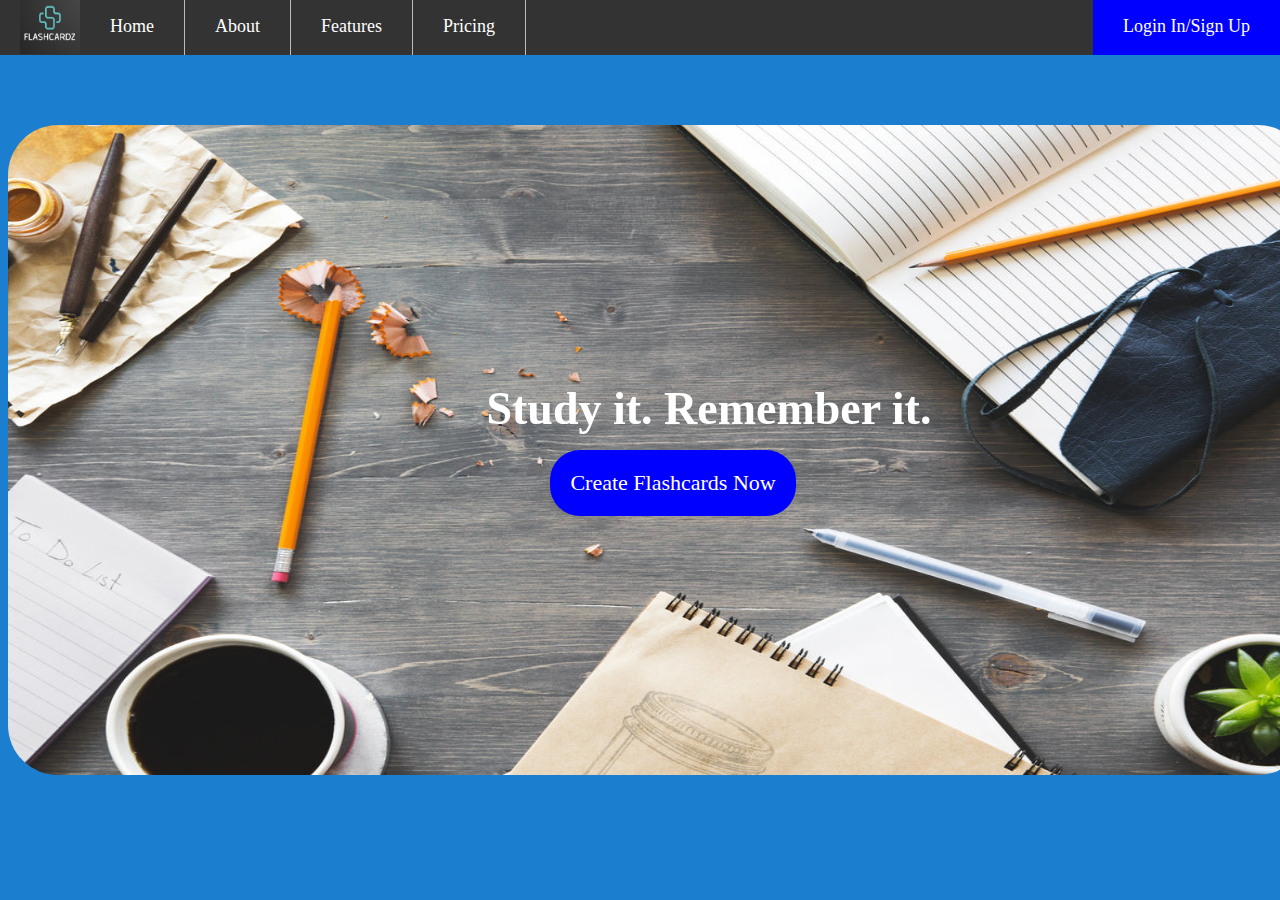
<file: index.html>
<!DOCTYPE html>

<html>
  <head>
    <meta charset="utf-8">
    <meta name="viewport" content="width=device-width, initial-scale=1">
    <link rel="stylesheet" href="homestyles.css">
    <title>FlashCardz</title>
  </head>
  <body>
    <ul class="Home">
      <!-- logo -->
      <div class="header"><a href="index.html"><img src="logo.jpg" alt="Logo"></a></div>
      <li><a href="index.html">Home</a></li>
      <li><a href="#About">About</a></li>
      <li><a href="#Features">Features</a></li>
      <li><a href="#Pricing">Pricing</a></li>
      <li style="float:right;"><a href="signin.html" class="button">Login In/Sign Up</a></li>
    </ul>

    <h1 class="quote">Study it. Remember it.</h1>
    <div><a href="insert.html" class="button2">Create Flashcards Now</a></div>
    <div class="HomeBackground"><img src="homebackground.jpg" alt="Picture"></div>
  </body
<html>
</file>
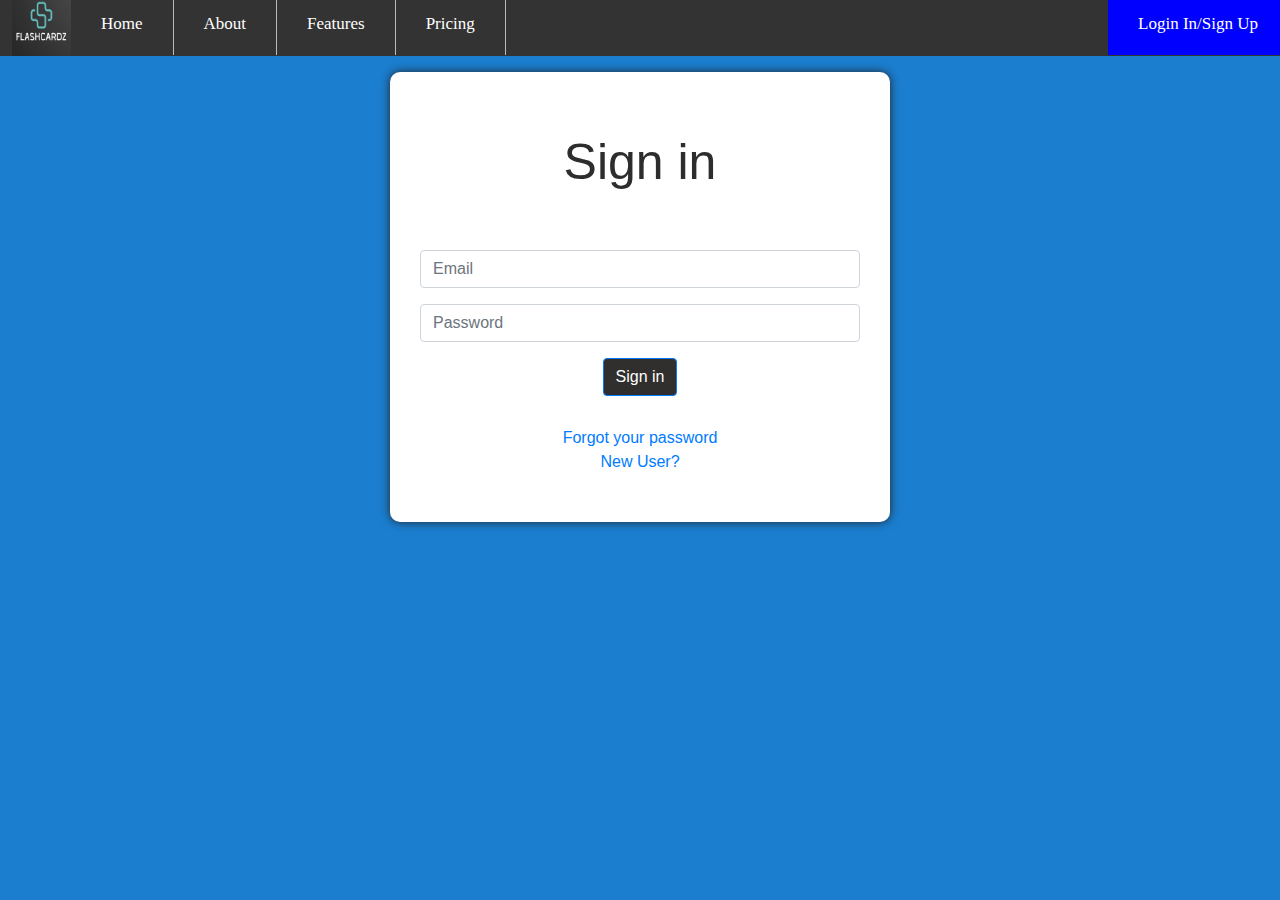
<file: signin.html>
<!doctype html>
<html lang="en">
  <head>
    <title>Sign in page</title>
    <!-- Required meta tags -->
    <meta charset="utf-8">
    <meta name="viewport" content="width=device-width, initial-scale=1, shrink-to-fit=no">

    <!-- Bootstrap CSS -->

    <link rel="stylesheet" href="https://stackpath.bootstrapcdn.com/bootstrap/4.3.1/css/bootstrap.min.css" integrity="sha384-ggOyR0iXCbMQv3Xipma34MD+dH/1fQ784/j6cY/iJTQUOhcWr7x9JvoRxT2MZw1T" crossorigin="anonymous">
    <link href="signinstyles.css" rel="stylesheet" type="text/css"/>
</head>
  <body>
    <ul class="Home">
      <!-- logo -->
      <div class="header"><a href="index.html"><img src="logo.jpg" alt="Logo"></a></div>
      <li><a href="index.html">Home</a></li>
      <li><a href="#About">About</a></li>
      <li><a href="#Features">Features</a></li>
      <li><a href="#Pricing">Pricing</a></li>
      <li style="float:right;"><a href="signin.html" class="button">Login In/Sign Up</a></li>
    </ul>
    
    <section class="container-fluid">
        <section class="row">
          <div class="container">
            <section class="col-11 ">
                <form class="form-container ">
                    <h1>Sign in</h1>
                    <div class="form-group">
                      <input type="email" class="form-control" id="exampleInputEmail1" aria-describedby="emailHelp" placeholder="Email">
                    </div>
                    <div class="form-group">
                      <input type="password" class="form-control" id="exampleInputPassword1" placeholder="Password">
                    </div>
                    <div class="container-fluid">
                    <a target="_self" href="index.html"><button type="submit" class="btn btn-primary">Sign in</button></a>
                    <p id="para"><a href="">Forgot your password</a><br> <a target="_self" href="signup.html">New User?</a></p>
                    </div>
                  </form>
            </section>
          </div>
        </section>
    </section>
























    <!-- Optional JavaScript -->
    <!-- jQuery first, then Popper.js, then Bootstrap JS -->
    <script src="https://code.jquery.com/jquery-3.3.1.slim.min.js" integrity="sha384-q8i/X+965DzO0rT7abK41JStQIAqVgRVzpbzo5smXKp4YfRvH+8abtTE1Pi6jizo" crossorigin="anonymous"></script>
    <script src="https://cdnjs.cloudflare.com/ajax/libs/popper.js/1.14.7/umd/popper.min.js" integrity="sha384-UO2eT0CpHqdSJQ6hJty5KVphtPhzWj9WO1clHTMGa3JDZwrnQq4sF86dIHNDz0W1" crossorigin="anonymous"></script>
    <script src="https://stackpath.bootstrapcdn.com/bootstrap/4.3.1/js/bootstrap.min.js" integrity="sha384-JjSmVgyd0p3pXB1rRibZUAYoIIy6OrQ6VrjIEaFf/nJGzIxFDsf4x0xIM+B07jRM" crossorigin="anonymous"></script>
  </body>
</html>
</file>
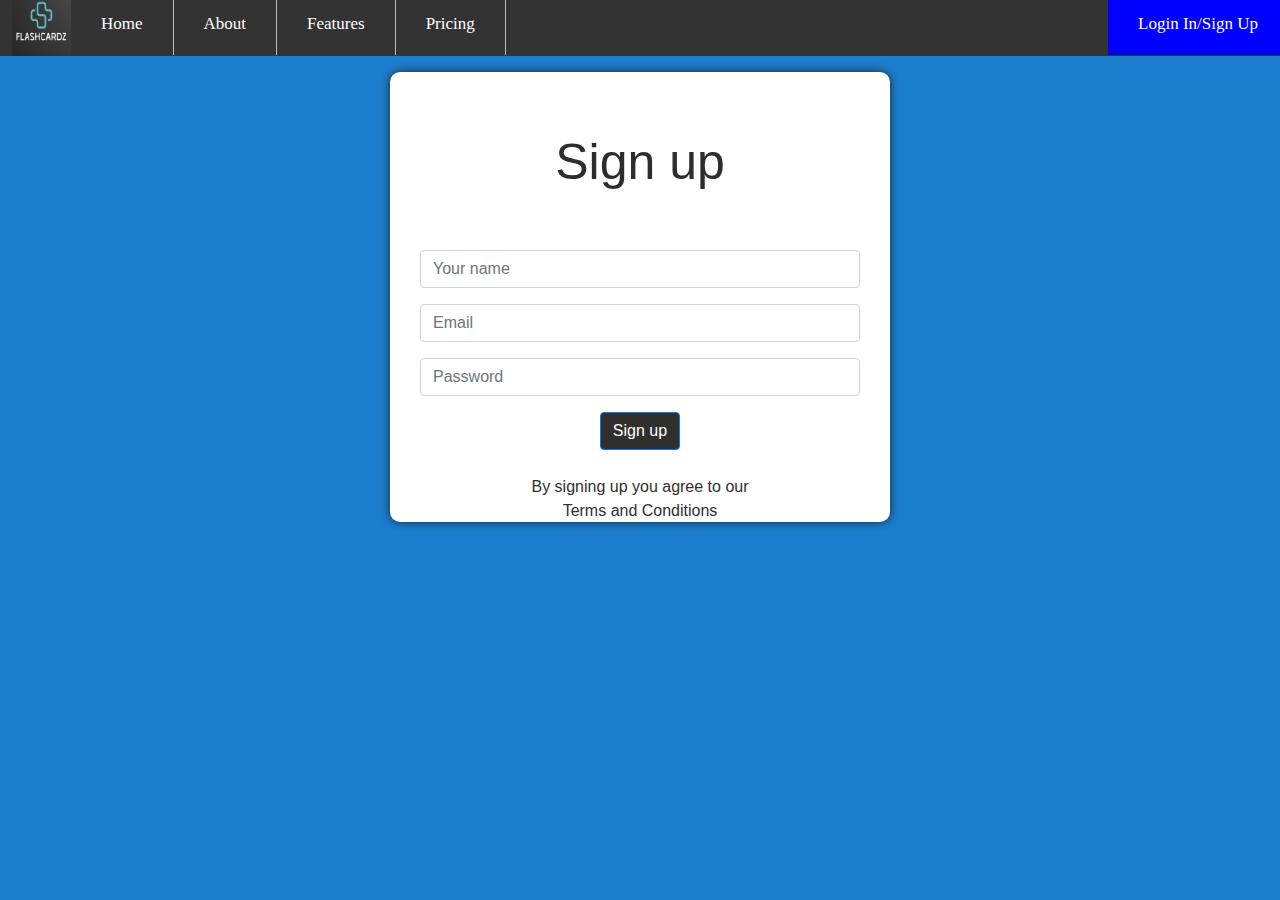
<file: signup.html>
<!doctype html>
<html lang="en">
  <head>
    <title>Sign up page</title>
    <!-- Required meta tags -->
    <meta charset="utf-8">
    <meta name="viewport" content="width=device-width, initial-scale=1, shrink-to-fit=no">

    <!-- Bootstrap CSS -->

    <link rel="stylesheet" href="https://stackpath.bootstrapcdn.com/bootstrap/4.3.1/css/bootstrap.min.css" integrity="sha384-ggOyR0iXCbMQv3Xipma34MD+dH/1fQ784/j6cY/iJTQUOhcWr7x9JvoRxT2MZw1T" crossorigin="anonymous">
    <link href="signupstyles.css" rel="stylesheet" type="text/css"/>
</head>
  <body>
    <ul class="Home">
      <!-- logo -->
      <div class="header"><a href="index.html"><img src="logo.jpg" alt="Logo"></a></div>
      <li><a href="index.html">Home</a></li>
      <li><a href="#About">About</a></li>
      <li><a href="#Features">Features</a></li>
      <li><a href="#Pricing">Pricing</a></li>
      <li style="float:right;"><a href="signin.html" class="button">Login In/Sign Up</a></li>
    </ul>

    <section class="container-fluid">
        <section class="row">
          <div class="container">
            <section class="col-11">
                <form class="form-container">
                    <h1>Sign up</h1>
                    <div class="form-group">
                        <input type="Name" class="form-control" id="exampleInputName1" aria-describedby="Name" placeholder="Your name">
                      </div>
                    <div class="form-group">
                      <input type="email" class="form-control" id="exampleInputEmail1" aria-describedby="emailHelp" placeholder="Email">
                    </div>
                    <div class="form-group">
                      <input type="password" class="form-control" id="exampleInputPassword1" placeholder="Password">
                    </div>
                    <div class="container-fluid">
                    <a target="_self" href="signin.html">
                    <button type="submit" id="hey" class="btn btn-primary">Sign up</button></a>
                    <p id="para">By signing up you agree to our <br> Terms and Conditions</p>
                  </div>
                  </form>
            </section>
          </div>
        </section>
    </section>
    <script>
   document.getElementById("hey").addEventListener("click",function(){alert("Your Account Has Been Created.");})
   </script>
    <!-- Optional JavaScript -->
    <!-- jQuery first, then Popper.js, then Bootstrap JS -->
    <script src="https://code.jquery.com/jquery-3.3.1.slim.min.js" integrity="sha384-q8i/X+965DzO0rT7abK41JStQIAqVgRVzpbzo5smXKp4YfRvH+8abtTE1Pi6jizo" crossorigin="anonymous"></script>
    <script src="https://cdnjs.cloudflare.com/ajax/libs/popper.js/1.14.7/umd/popper.min.js" integrity="sha384-UO2eT0CpHqdSJQ6hJty5KVphtPhzWj9WO1clHTMGa3JDZwrnQq4sF86dIHNDz0W1" crossorigin="anonymous"></script>
    <script src="https://stackpath.bootstrapcdn.com/bootstrap/4.3.1/js/bootstrap.min.js" integrity="sha384-JjSmVgyd0p3pXB1rRibZUAYoIIy6OrQ6VrjIEaFf/nJGzIxFDsf4x0xIM+B07jRM" crossorigin="anonymous"></script>
  </body>
</html>
</file>
<file: homestyles.css>
body {
  background-color: #1b7ecf;
}

ul {
  list-style-type: none;
  margin-top: -10px;
  margin-left: -8px;
  margin-right: -8px;
  padding: 0px;
  overflow: hidden;
  background-color: #333;
  font-size: 18px;
  font-family: Georgia, serif;
}

li {
  float: left;
  border-right:1px solid #bbb;
}

li:last-child {
  border-right: none;
}

li a {
  display: block;
  color: white;
  text-align: center;
  padding: 18px 30px;
  text-decoration: none;
}

li a:hover:not(.active) {
  background-color: #111;
}

.header img {
  float: left;
  padding-left: 20px;
  width: 60px;
  height: 56px;
}

.HomeBackground img{
  border-radius: 50px;
  display: block;
  margin-top: 70px;
  margin-left: auto;
  margin-right: auto;
  width: 1300px;
  height: 650px;
}

h1.quote {
  color: white;
  font-size: 46px;
  position: fixed;
  left: 38%;
  top: 39%;
  color: white;

}

a.button {
    -webkit-appearance: button;
    -moz-appearance: button;
    appearance: button;

    text-decoration: none;
    color: white;
    background-color: blue;
}

a.button2 {
  -webkit-appearance: button;
  -moz-appearance: button;
  appearance: button;
  text-decoration: none;

  position: fixed;
  left: 43%;
  top: 50%;
  padding: 20px;
  font-size: 22px;
  color: white;
  background-color: blue;
  border-radius: 30px;
}

.button2:hover {
  background-color: #008CBA;
  color: white;
}
</file>
<file: signinstyles.css>
body{
    background-color: #1b7ecf;
    font-style: normal;
}

ul {
  list-style-type: none;
  margin-top: -10px;
  margin-left: -8px;
  margin-right: -8px;
  padding: 0px;
  overflow: hidden;
  background-color: #333;
  font-size: 17px;
  font-family: Georgia, serif;
}

li {
  float: left;
  border-right:1px solid #bbb;
}

li:last-child {
  border-right: none;
}

li a {
  display: block;
  color: white;
  text-align: center;
  padding: 18px 30px;
  margin-top: 3px;
  text-decoration: none;
}

li a:hover:not(.active) {
  background-color: #111;
}

.header img {
  float: left;
  padding-left: 20px;
  margin-top: 3px;
  width: 79px;
  height: 63px;
}

a.button {
    -webkit-appearance: button;
    -moz-appearance: button;
    appearance: button;

    text-decoration: none;
    color: white;
    background-color: blue;
}

.btn{
    margin:auto;
    text-align: center;
    background-color:#312e2e;
    width:fit-content;
    justify-content: flex-end;
    display: flex;
}

.form-container{
    margin: auto;
    height: 450px;
    background: #fff;
    padding: 30px;
    border-radius: 10px;
    box-shadow: 0px 0px 10px 0px;
    width: 500px;
}

.container{
    display: flex;
    justify-content: center;
}

h1{
    text-align: center;
    color: rgb(46, 45, 45);
    size: 15px;
    font-size: 50px;
    padding-top: 30px;
    padding-bottom: 50px;
}

p{
    padding-bottom: 40px;
    text-align: center;
    color: gray;
}

.form-group{
    align-self: center;
}

li{
    display: inline;
}

#para{
    color: #312e2e;
    padding-top: 30px;
}

.center{
    text-align: center;
     display: block;
}
</file>
<file: signupstyles.css>
body{
    background-color: #1b7ecf;
}

ul {
  list-style-type: none;
  margin-top: -10px;
  margin-left: -8px;
  margin-right: -8px;
  padding: 0px;
  overflow: hidden;
  background-color: #333;
  font-size: 17px;
  font-family: Georgia, serif;
}

li {
  float: left;
  border-right:1px solid #bbb;
}

li:last-child {
  border-right: none;
}

li a {
  display: block;
  color: white;
  text-align: center;
  padding: 18px 30px;
  margin-top: 3px;
  text-decoration: none;
}

li a:hover:not(.active) {
  background-color: #111;
}

.header img {
  float: left;
  padding-left: 20px;
  margin-top: 3px;
  width: 79px;
  height: 63px;
}

a.button {
    -webkit-appearance: button;
    -moz-appearance: button;
    appearance: button;

    text-decoration: none;
    color: white;
    background-color: blue;
}

.btn{
    margin:auto;
    text-align: center;
    background-color:#312e2e;
    width:fit-content;
    justify-content: flex-end;
  display: flex;
}
.form-container{
    margin: auto;
    height: 450px;
    background: #fff;
    padding: 30px;
    border-radius: 10px;
    box-shadow: 0px 0px 10px 0px;
    width: 500px;
}
.container{
    display: flex;
    justify-content: center;
}
h1{
    text-align: center;
    color: rgb(46, 45, 45);
    size: 15px;
    font-size: 50px;
    padding-top: 30px;
    padding-bottom: 50px;
}
p{
    padding-bottom: 40px;
    text-align: center;
    color: gray;
}

.form-group{
    align-self: center;
}
li{
    display: inline;
}
#para{
    color: #312e2e;
    padding-top: 25px;
}
.center{
    text-align: center;
     display: block;
}
</file>
